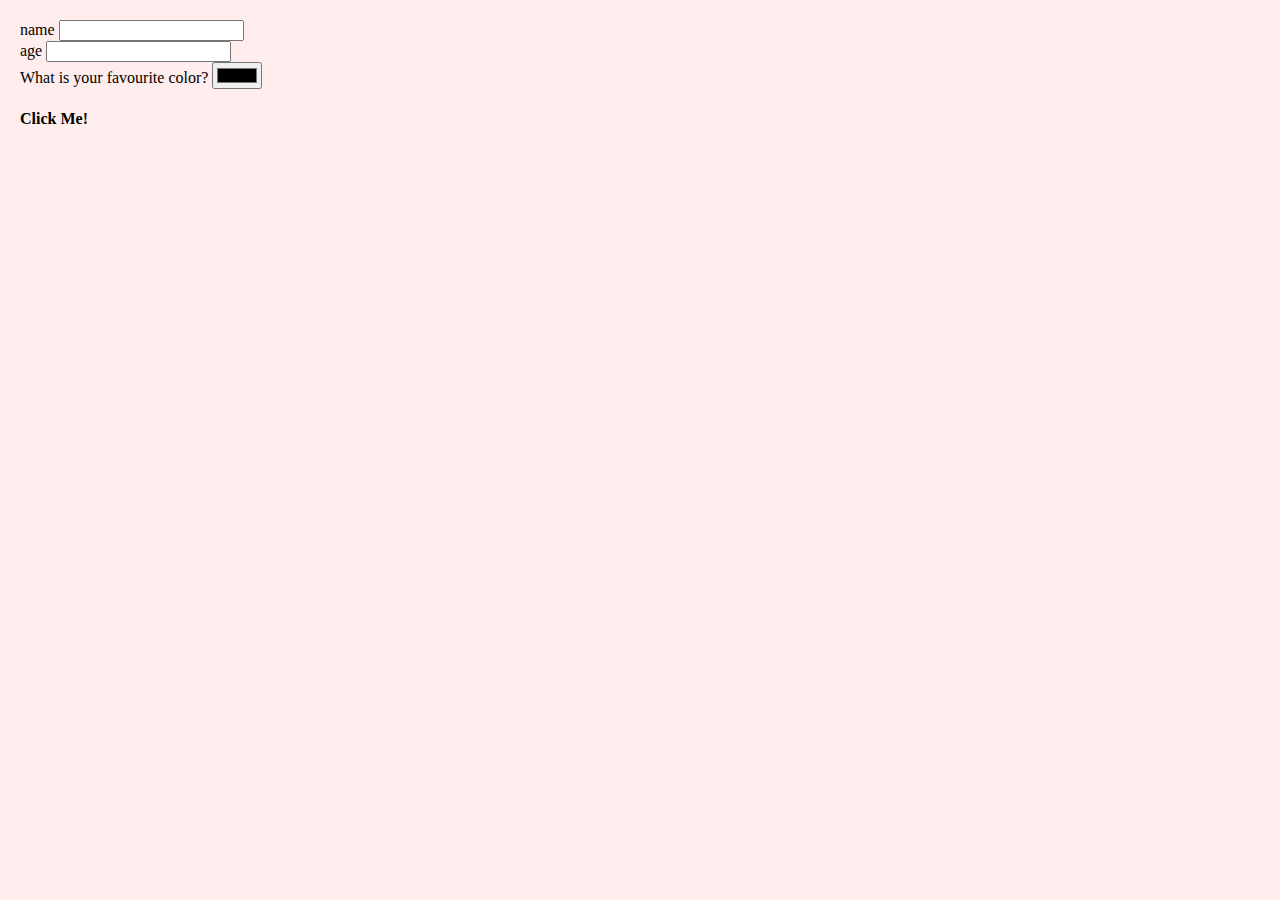
<file: index.html>
<!DOCTYPE html>
<html lang="en">
<head>
    <meta charset="UTF-8">
    <meta http-equiv="X-UA-Compatible" content="IE=edge">
    <meta name="viewport" content="width=device-width, initial-scale=1.0">
    <title>Document</title>
    <link rel="stylesheet" href="style.css">
</head>
<body>
        <label for="">name</label>
        <input type="text" id="nameInput">
        <br>
        <label for="">age</label>
        <input type="number" id="ageInput">
        <br>
        <label for="">What is your favourite color?</label>
        <input type="color" id="colorInput">
        <br>
     <h4 id="submit" onclick="onButtonPress()">Click Me!</h4>
     <h2 id="nameonpage"></h2>
    <h2 id="ageonpage"></h2>
    <p id="ageIdentifier">
        <!-- Populated using JavaScript based on age selection -->
    </p>
    <script src="script.js"/>
    
</body>
</html>
</file>
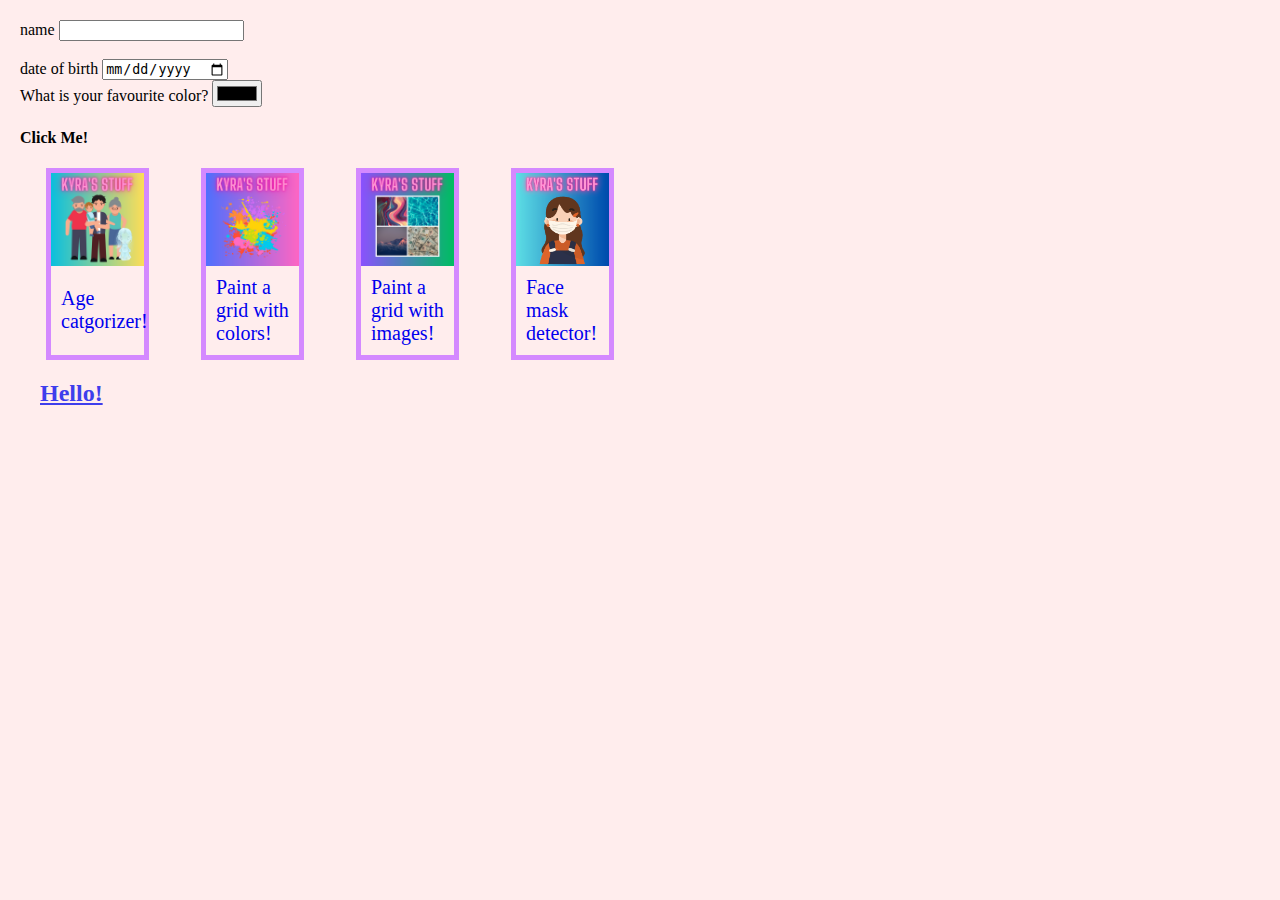
<file: ageindex.html>
<!DOCTYPE html>
<html lang="en">
<head>
    <meta charset="UTF-8">
    <meta http-equiv="X-UA-Compatible" content="IE=edge">
    <meta name="viewport" content="width=device-width, initial-scale=1.0">
    <title>Document</title>
    <link rel="stylesheet" href="style.css">
    <link href="https://cdn.jsdelivr.net/npm/bootstrap@5.3.0-alpha3/dist/css/bootstrap.min.css" rel="stylesheet" integrity="sha384-KK94CHFLLe+nY2dmCWGMq91rCGa5gtU4mk92HdvYe+M/SXH301p5ILy+dN9+nJOZ" crossorigin="anonymous">
</head>
<body>

  
        <div class="mb-3">
            <label class="form-label" for="">name</label>
            <input class="form-control" type="text" id="nameInput">
        </div>
       
        <br>
        <label class="form-label" for="">date of birth</label>
        <input class="form-control" type="date" id="dobInput">
        <br>
        <label class="form-label" for="">What is your favourite color?</label>
        <input class="form-control" type="color" id="colorInput">
        <br>
     <h4 id="submit" onclick="onButtonPress()">Click Me!</h4>
     <h2 id="nameonpage"></h2>
    <h2 id="ageonpage"></h2>
    <p id="ageIdentifier">
        <!-- Populated using JavaScript based on age selection -->
    </p>
    
    <div class="projects child">
        <div>
            <img src="/images/age_thing.png" alt="">
            <a href="ageindex.html">Age catgorizer!</a>
        </div>
        <div>
            <img src="images/color_thing.png" alt="">
            <a href="colorgrid.html">Paint a grid with colors!</a>
        </div>
        <div>
            <img src="images/image_thing.png" alt="">
            <a href="imagegrid.html">Paint a grid with images!</a>
        </div>
        <div>
            <img src="images/facemask.png" alt="">
            <a href="facemaskdetectionapp.html">Face mask detector!</a>
        </div>
    </div>
    <script src="script.js"/>
    <script src="https://cdn.jsdelivr.net/npm/bootstrap@5.3.0-alpha3/dist/js/bootstrap.bundle.min.js" integrity="sha384-ENjdO4Dr2bkBIFxQpeoTz1HIcje39Wm4jDKdf19U8gI4ddQ3GYNS7NTKfAdVQSZe" crossorigin="anonymous"></script>
</body>
</html>
</file>
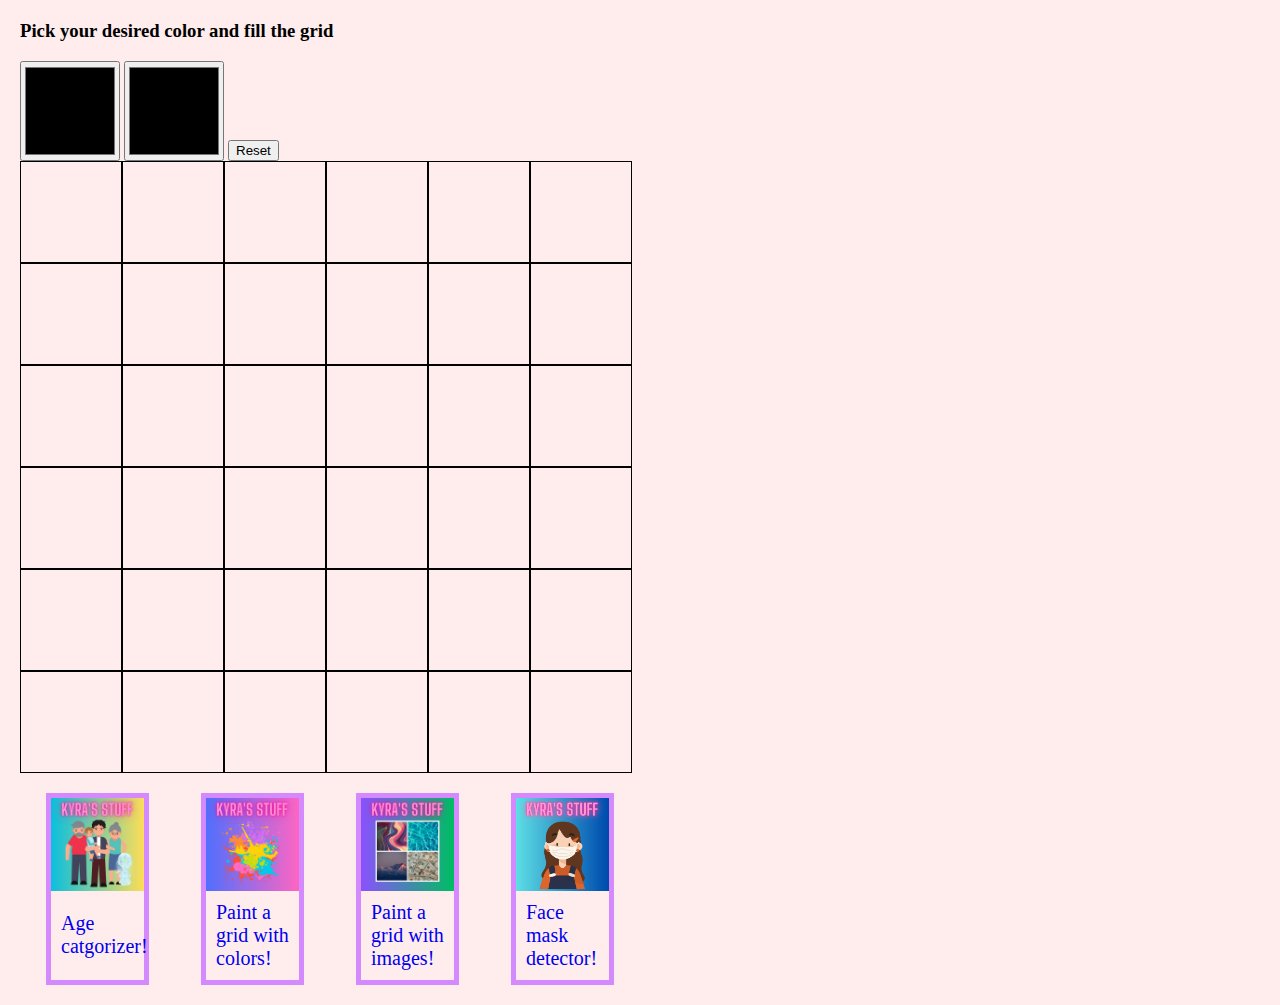
<file: colorgrid.html>
<html>
  <link rel="stylesheet" href="style.css">
  <head>
    <title>Grid Colouring</title>
    
    <style>
      
      .grid{
      display: flex;
      }
      
      .box{
      width: 100px;
      height: 100px;
      border: 1px solid black;

      }
      
      h5{
        cursor: pointer;
      }

      .color{
        height: 100px;
        width: 100px;
      }
      
    </style>
    
  </head>
  <body id="body">
    
    <h3>Pick your desired color and fill the grid</h3>
    <input type="color" id="colorInput" class="color">
    <input type="color" id="colorInput2" class="color">
    <button id="reset" onclick="onButtonPress()">Reset</button>
  
    <div class="grid">
     <div id="box1" class="box" onclick="setBgColor(this)"></div>
     <div class="box" onclick="setBgColor(this)"></div> 
     <div class="box" onclick="setBgColor(this)"></div> 
     <div class="box" onclick="setBgColor(this)"></div> 
     <div class="box" onclick="setBgColor(this)"></div> 
     <div class="box" onclick="setBgColor(this)"></div> 
    </div>
    <div class="grid">
     <div class="box" onclick="setBgColor(this)"></div>
     <div class="box" onclick="setBgColor(this)"></div> 
     <div class="box" onclick="setBgColor(this)"></div> 
     <div class="box" onclick="setBgColor(this)"></div> 
     <div class="box" onclick="setBgColor(this)"></div> 
     <div class="box" onclick="setBgColor(this)"></div> 
    </div>
    <div class="grid">
        <div class="box" onclick="setBgColor(this)"></div>
        <div class="box" onclick="setBgColor(this)"></div> 
        <div class="box" onclick="setBgColor(this)"></div> 
        <div class="box" onclick="setBgColor(this)"></div> 
        <div class="box" onclick="setBgColor(this)"></div> 
        <div class="box" onclick="setBgColor(this)"></div> 
    </div>
    <div class="grid">
        <div class="box" onclick="setBgColor(this)"></div>
        <div class="box" onclick="setBgColor(this)"></div> 
        <div class="box" onclick="setBgColor(this)"></div> 
        <div class="box" onclick="setBgColor(this)"></div> 
        <div class="box" onclick="setBgColor(this)"></div> 
        <div class="box" onclick="setBgColor(this)"></div> 
    </div>
    <div class="grid">
        <div class="box" onclick="setBgColor(this)"></div>
        <div class="box" onclick="setBgColor(this)"></div> 
        <div class="box" onclick="setBgColor(this)"></div> 
        <div class="box" onclick="setBgColor(this)"></div> 
        <div class="box" onclick="setBgColor(this)"></div> 
        <div class="box" onclick="setBgColor(this)"></div> 
    </div>
    <div class="grid">
        <div class="box" onclick="setBgColor(this)"></div>
        <div class="box" onclick="setBgColor(this)"></div> 
        <div class="box" onclick="setBgColor(this)"></div> 
        <div class="box" onclick="setBgColor(this)"></div> 
        <div class="box" onclick="setBgColor(this)"></div> 
        <div class="box" onclick="setBgColor(this)"></div> 
    </div>
    <h2 id="selectedColor"></h2>
    <div class="projects child">
      <div>
          <img src="/images/age_thing.png" alt="">
          <a href="ageindex.html">Age catgorizer!</a>
      </div>
      <div>
          <img src="images/color_thing.png" alt="">
          <a href="colorgrid.html">Paint a grid with colors!</a>
      </div>
      <div>
          <img src="images/image_thing.png" alt="">
          <a href="imagegrid.html">Paint a grid with images!</a>
      </div>
      <div>
          <img src="images/facemask.png" alt="">
          <a href="facemaskdetectionapp.html">Face mask detector!</a>
      </div>
  </div>
  </div>
    <script>
      
      var penColor = 'black';
      
      function setPenColor(pen)
      {
        penColor = pen;
      }
     
      sc = document.getElementById("selectedColor");

      function setBgColor(boxColor)
      {
        var color = document.getElementById("colorInput").value;
        var color2 = document.getElementById("colorInput2").value;
        boxColor.style.backgroundImage = 'linear-gradient('+color+','+color2+')';
        sc.innerHTML = "Picked Color :" + color;
        sc.innerHTML += "<br>Second Picked Color :" + color2;
      }
      function onButtonPress()
      {
        boxes = document.querySelectorAll('.box');
        console.log(boxes);
        console.log("Clicked Reset");

        for(x=0;x<boxes.length;x++){
          boxes[x].style.backgroundColor = 'white';
          boxes[x].style.backgroundImage = 'none'
        }

      }
      
    </script>
    
  </body>
</html>
</file>
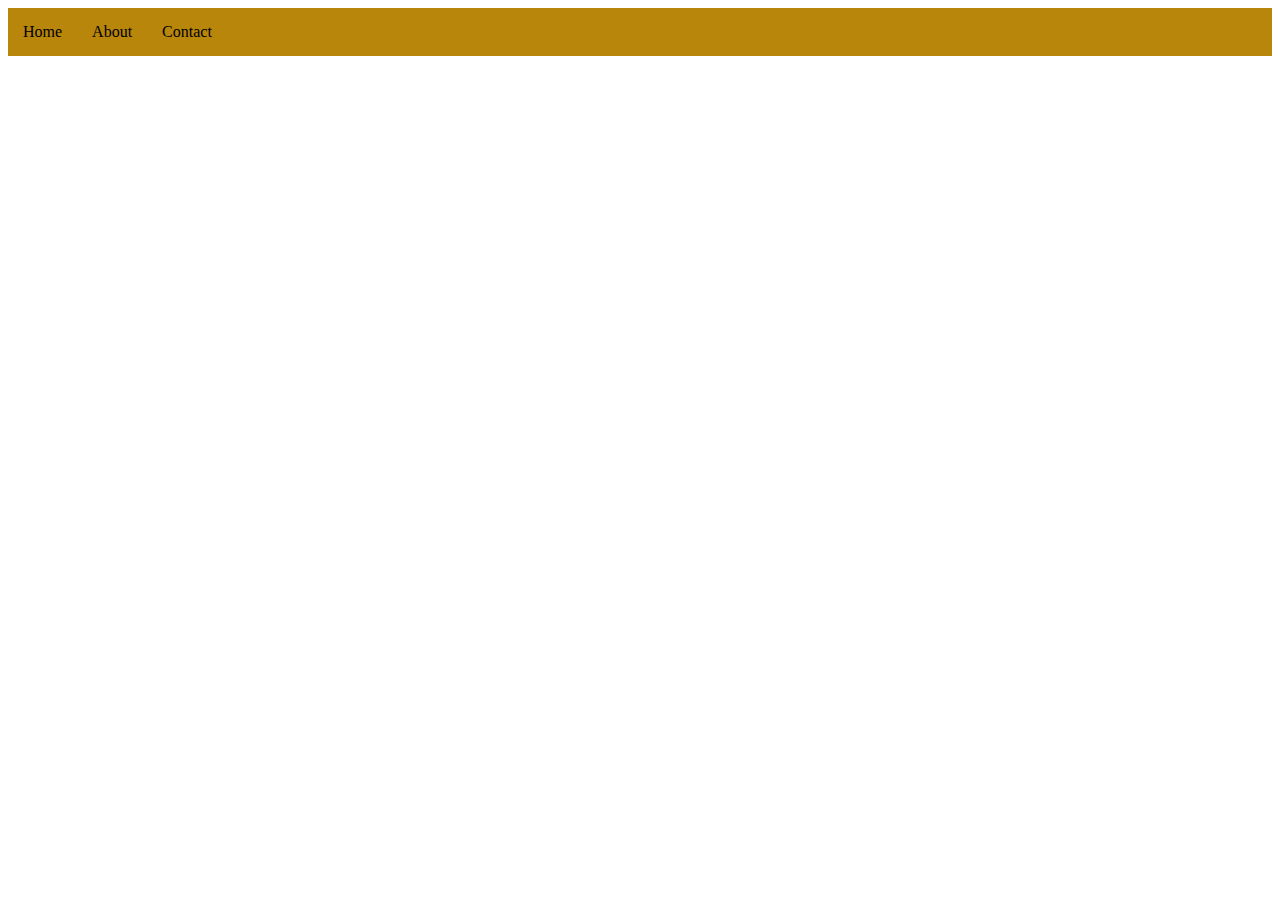
<file: navigation.html>
<!DOCTYPE html>
<html lang="en">
<head>
    <meta charset="UTF-8">
    <meta http-equiv="X-UA-Compatible" content="IE=edge">
    <meta name="viewport" content="width=device-width, initial-scale=1.0">
    <title>Document</title>
    <style>
        header{display:flex; background-color: darkgoldenrod;}
        .nav{
            padding: 15px;
        }
    </style>
</head>
<body>
    <header>

        <div class='nav'>Home</div>
        <div class='nav'>About</div>
        <div class='nav'>Contact</div>
    </header>
</body>
</html>
</file>
<file: style.css>
body{
    background: #ffeded;
    margin: 20px;
}
h1{
    color: blueviolet;
    font-family: 'Sigmar', cursive;
    text-align:center;
    text-decoration: underline;
}
h2{
    color: rgb(62, 62, 236);
    font-family: 'Sigmar', cursive;
    text-align:left;
    text-decoration: underline; 
    margin: 20px;
}
p{
    color: rgb(47, 120, 184);
    font-family: 'Sigmar', cursive;
    text-align:left;
    text-decoration: none;
    margin: 20px;
}
.projects{
    display:flex;
    justify-content: space-around;
    
}
.projects div{
    display:flex;
    max-width: 300px;
    flex-direction: column;
    border: 5px solid rgb(212, 137, 255);
}
.projects div img{
    max-width: 300px;
}
.projects div a{
    margin:auto;
    font-size: 30px;
    padding:10px;
    font-family: 'Sigmar', cursive;
    text-decoration: none;
}
.child{
    width:50%;
    margin-top: 10px;
}

.child div{
    width: 15%;
}

.child div a{
    font-size: 20px;
}

.webcam{
    color: rgb(0, 0, 0);
    max-width: 400px;
    margin: auto;
    display: flex;
    flex-direction: column;
    justify-content: center;
    background-color: blueviolet;
    align-items: center;
    padding: 25px;
    border-radius: 10%;
}

.webcam button{
    align-self: center;
    width: 200px;
    padding: 20px;
    color: rgb(255, 255, 255);
    background-color: cornflowerblue;
    margin-bottom: 20px;

.webcam .label-container{
    align-self: center;
    
}
.label-container div{
    font-family: Impact, Haettenschweiler, 'Arial Narrow Bold', sans-serif;
    color: azure;
    font-size: 20px;
}
</file>
